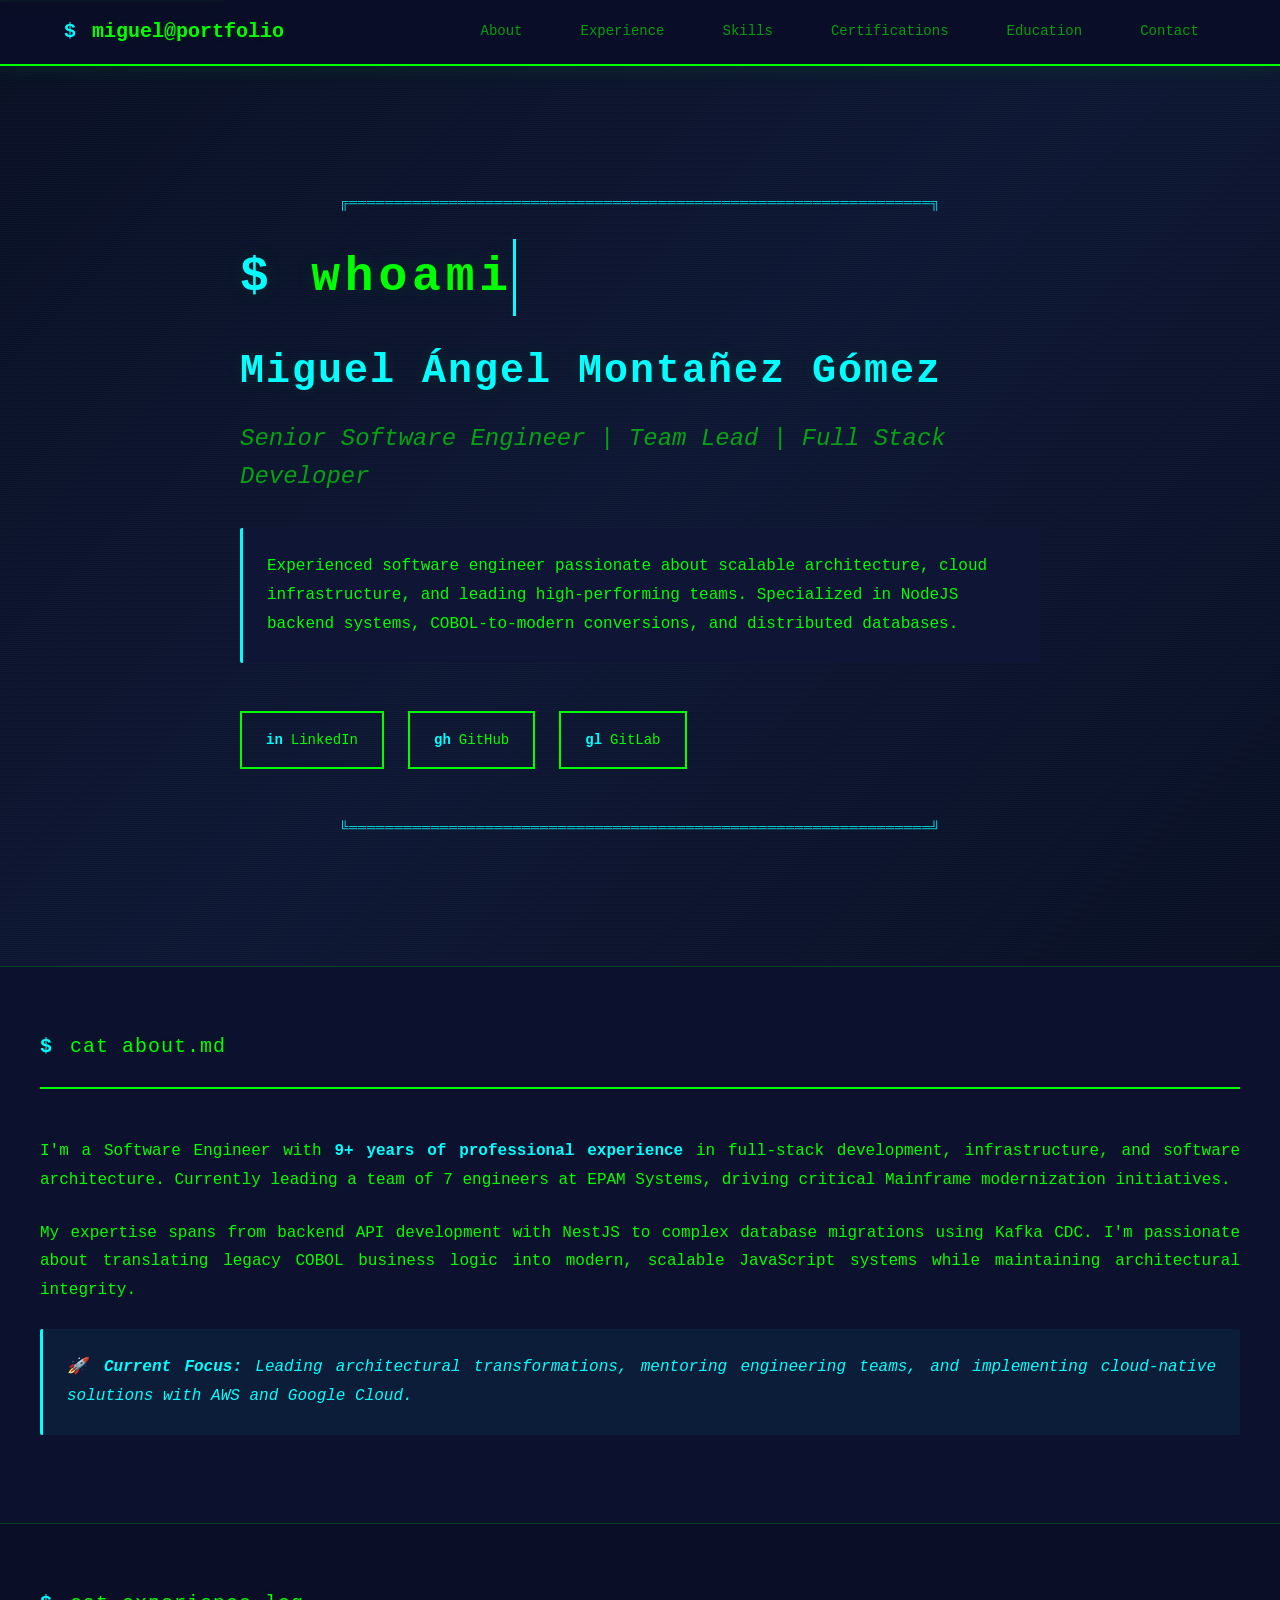
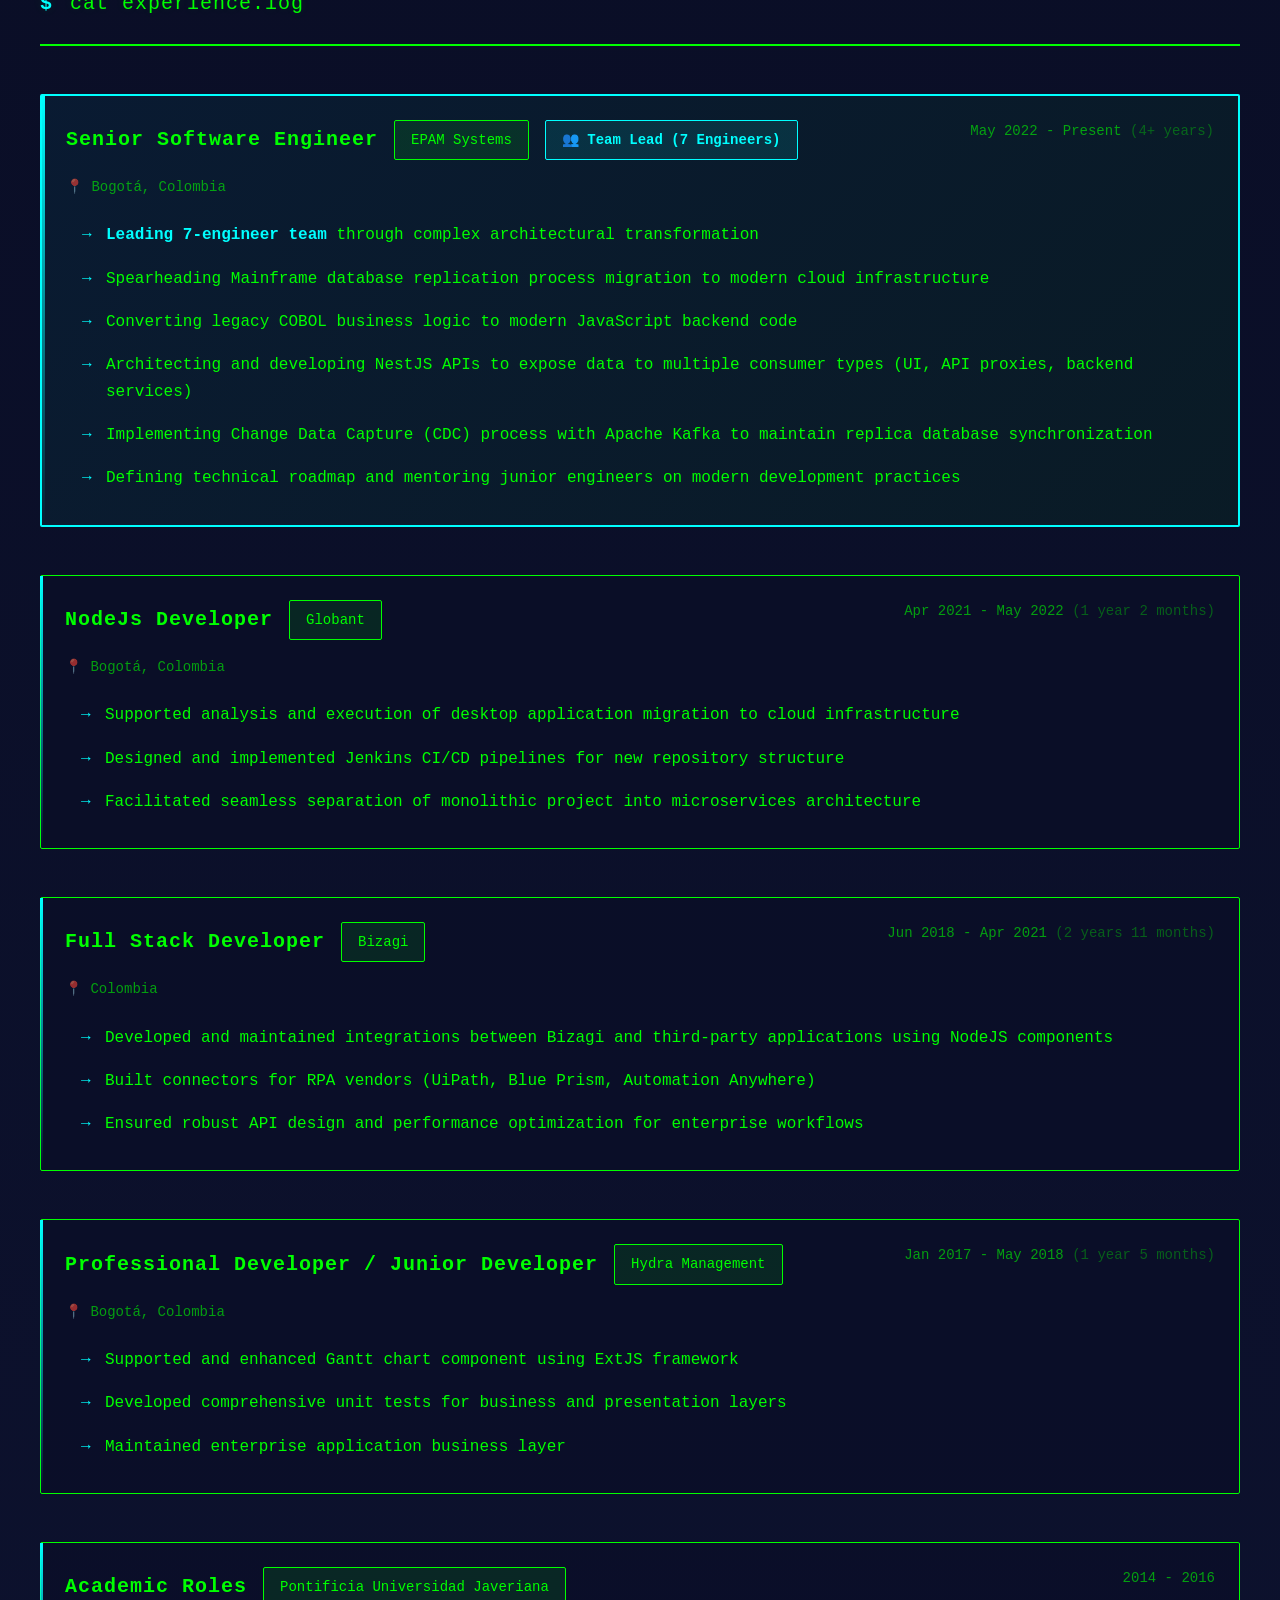
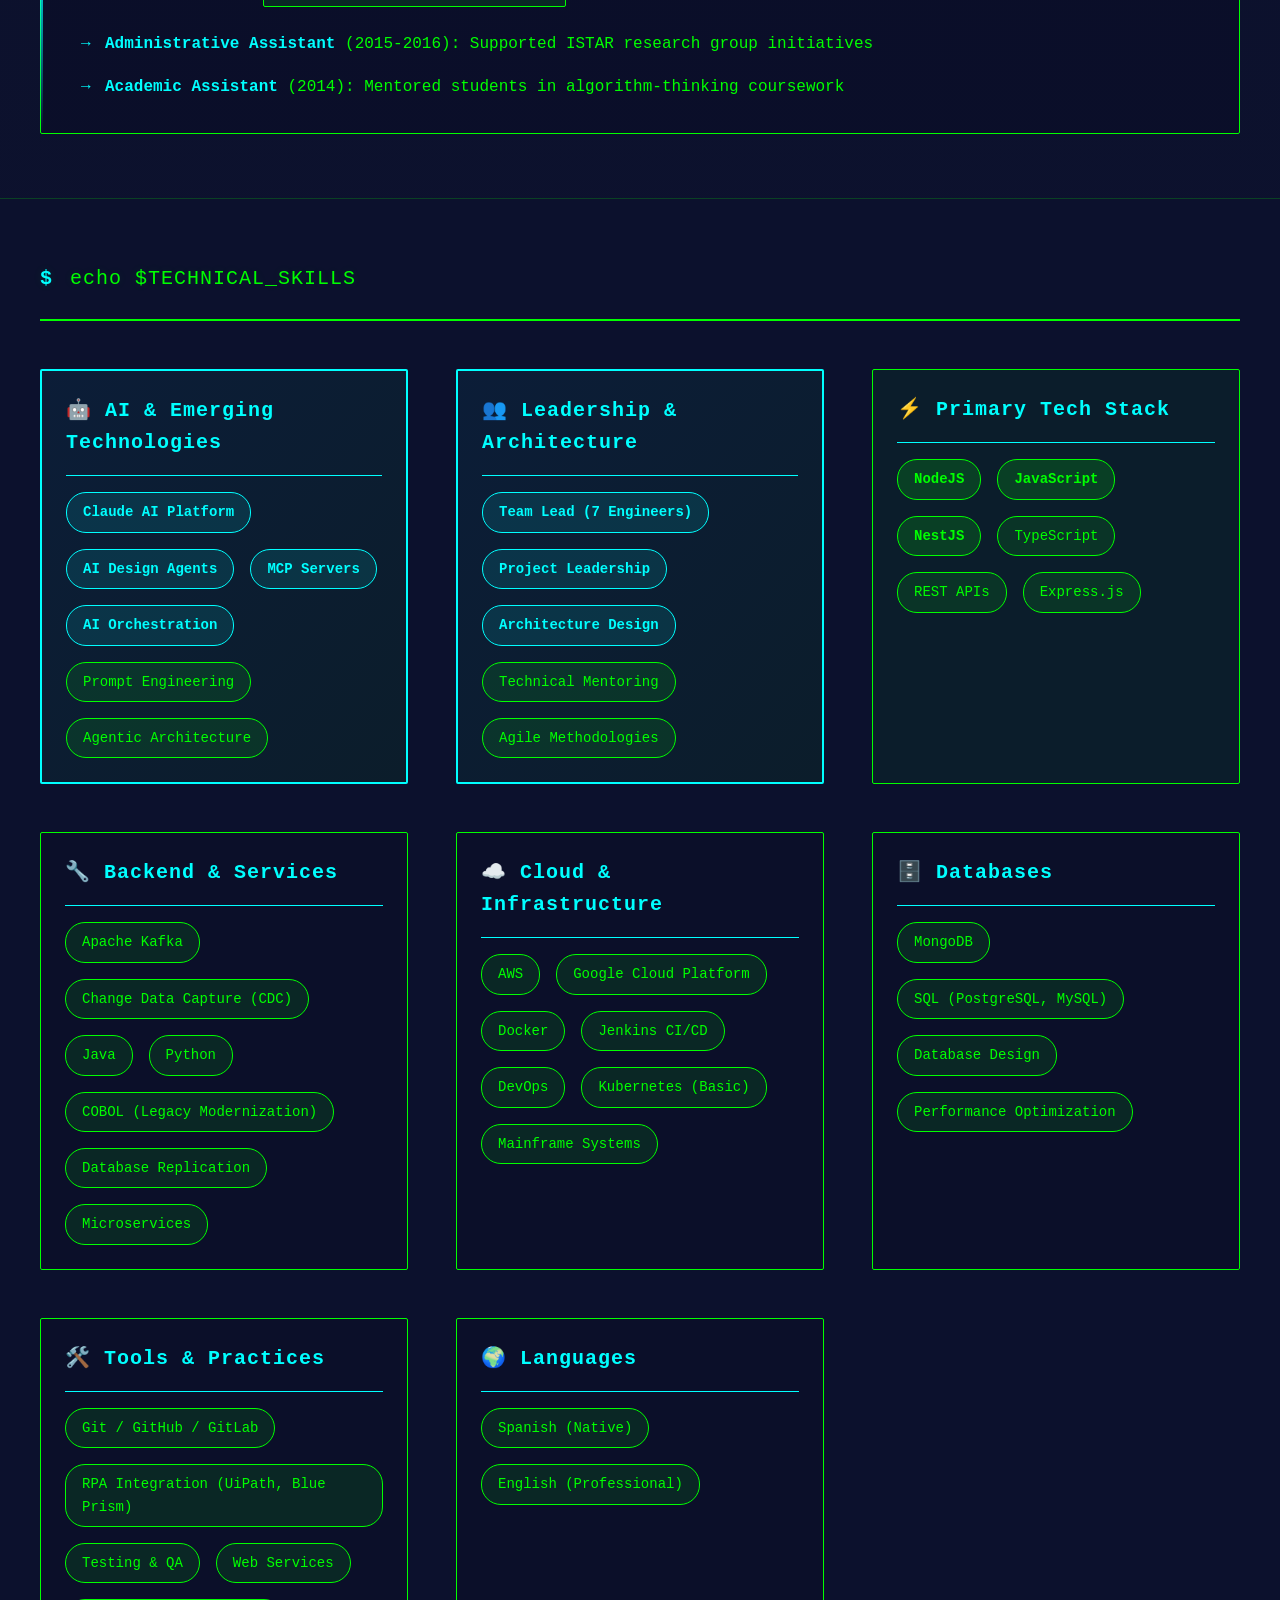
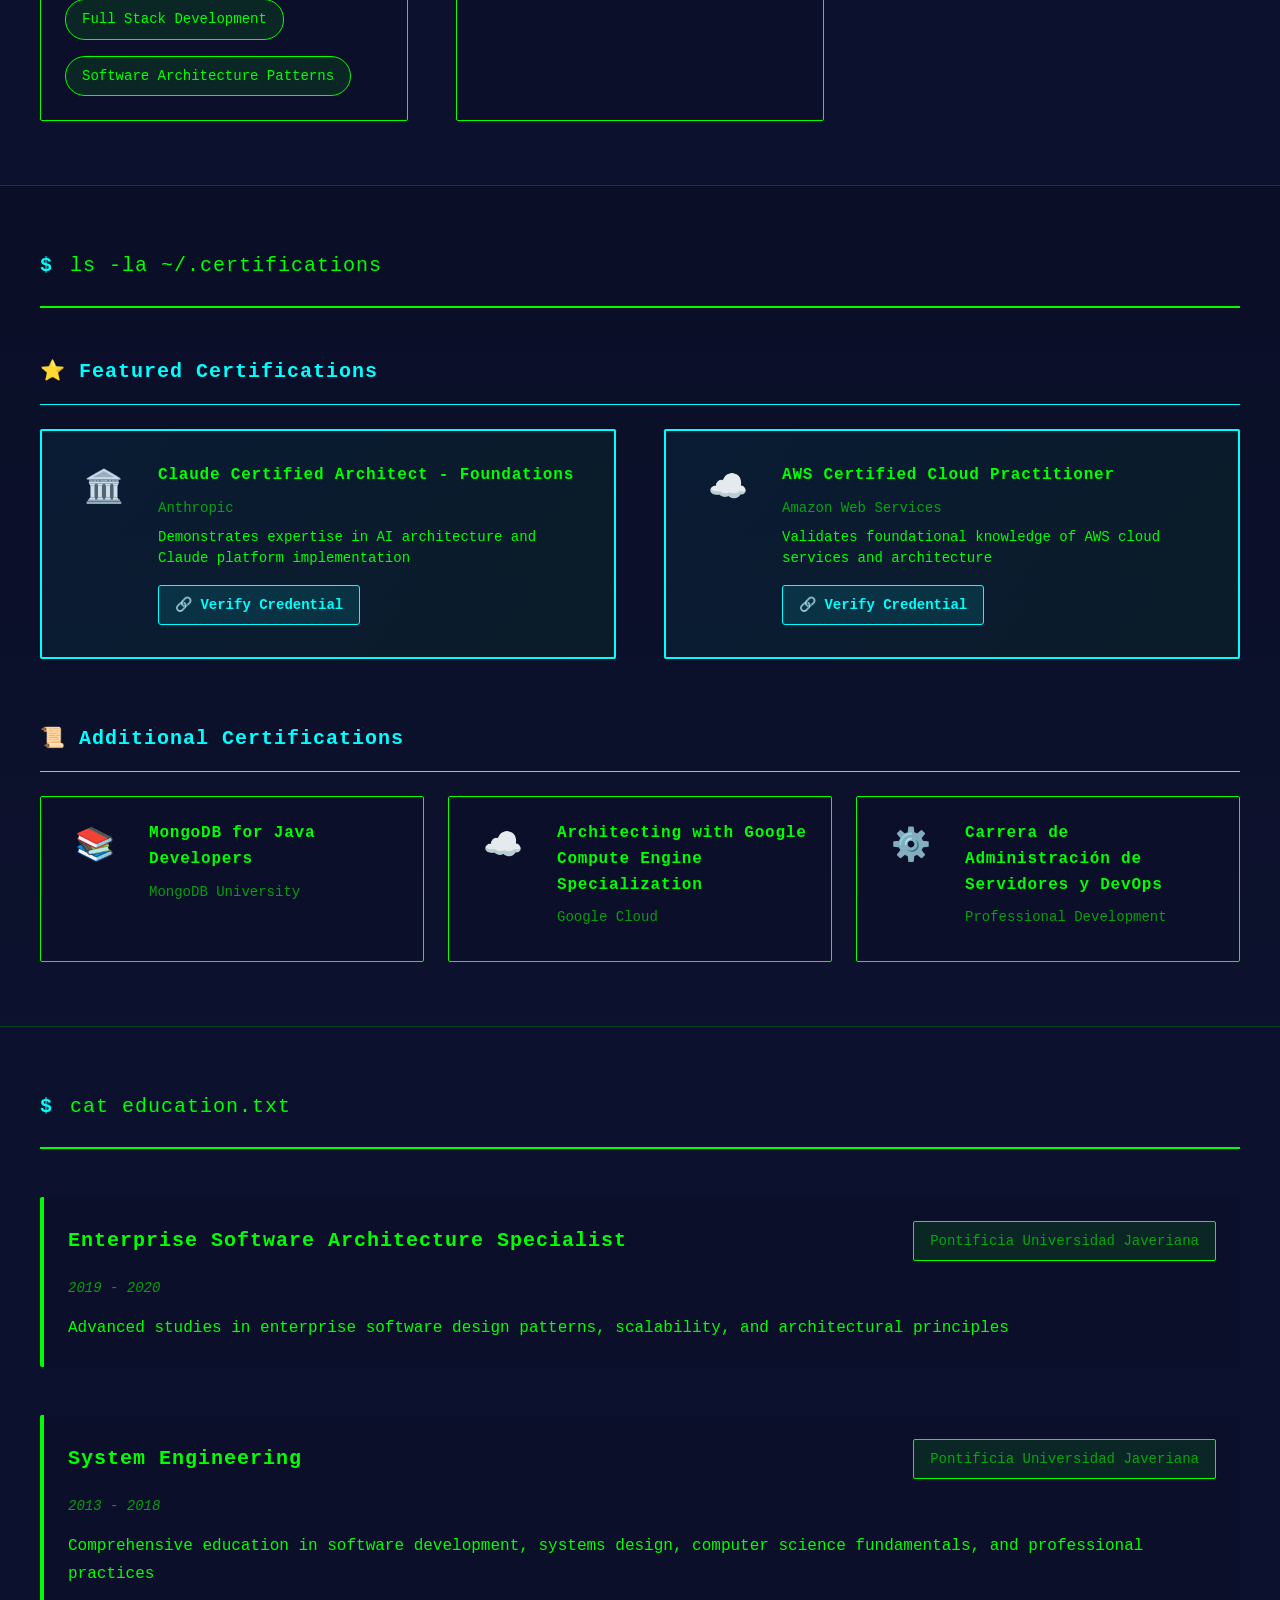
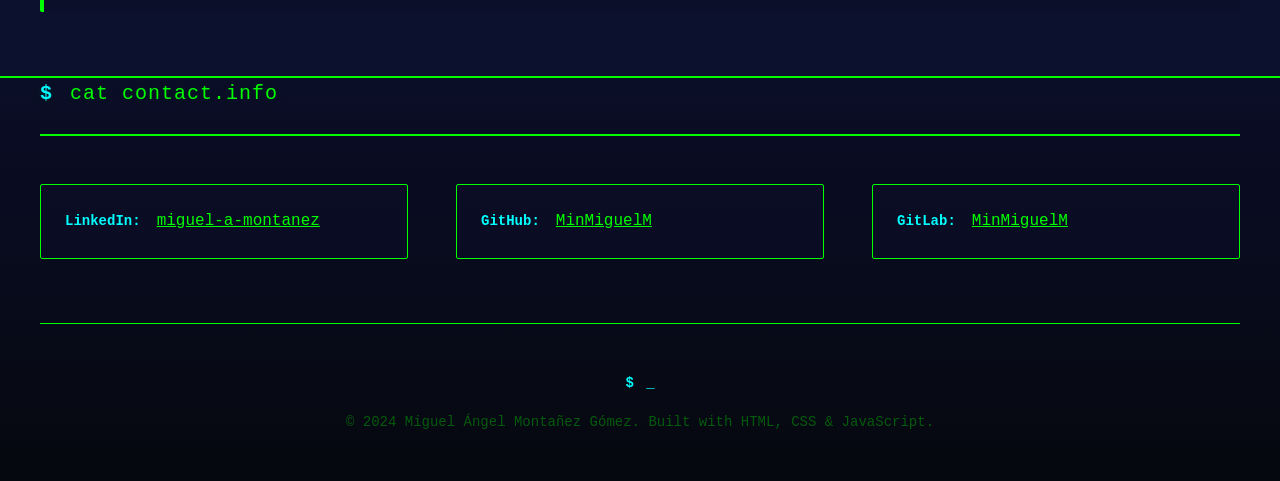
<file: index.html>
<!DOCTYPE html>
<html lang="en">
<head>
  <meta charset="UTF-8" />
  <meta name="viewport" content="width=device-width, initial-scale=1.0" />
  <meta name="description" content="Miguel Ángel Montañez Gómez - Senior Software Engineer | CV Portfolio" />
  <meta name="theme-color" content="#0a0e27" />
  <title>Miguel Ángel Montañez Gómez - Senior Software Engineer</title>
  <link rel="stylesheet" href="styles/main.css" />
</head>
<body>
  <!-- Navigation Bar -->
  <nav class="navbar">
    <div class="navbar-container">
      <div class="navbar-brand">
        <span class="terminal-prompt">$ </span><span class="brand-text">miguel@portfolio</span>
      </div>
      <ul class="nav-links">
        <li><a href="#about" class="nav-link">About</a></li>
        <li><a href="#experience" class="nav-link">Experience</a></li>
        <li><a href="#skills" class="nav-link">Skills</a></li>
        <li><a href="#certifications" class="nav-link">Certifications</a></li>
        <li><a href="#education" class="nav-link">Education</a></li>
        <li><a href="#contact" class="nav-link">Contact</a></li>
      </ul>
    </div>
  </nav>

  <!-- Hero Section -->
  <header class="hero">
    <div class="hero-content">
      <div class="ascii-border-top">
        ╔════════════════════════════════════════════════════════════════╗
      </div>
      <h1 class="hero-title">
        <span class="terminal-prompt">$ </span><span class="typewriter">whoami</span>
      </h1>
      <h2 class="hero-subtitle">Miguel Ángel Montañez Gómez</h2>
      <p class="hero-tagline">Senior Software Engineer | Team Lead | Full Stack Developer</p>
      <p class="hero-description">
        Experienced software engineer passionate about scalable architecture, cloud infrastructure, and
        leading high-performing teams. Specialized in NodeJS backend systems, COBOL-to-modern conversions,
        and distributed databases.
      </p>
      <div class="hero-social">
        <a href="https://www.linkedin.com/in/miguel-a-montanez/" target="_blank" rel="noopener noreferrer" class="social-link" title="LinkedIn">
          <span class="icon">in</span> LinkedIn
        </a>
        <a href="https://github.com/MinMiguelM" target="_blank" rel="noopener noreferrer" class="social-link" title="GitHub">
          <span class="icon">gh</span> GitHub
        </a>
        <a href="https://gitlab.com/MinMiguelM" target="_blank" rel="noopener noreferrer" class="social-link" title="GitLab">
          <span class="icon">gl</span> GitLab
        </a>
      </div>
      <div class="ascii-border-bottom">
        ╚════════════════════════════════════════════════════════════════╝
      </div>
    </div>
    <div class="hero-scanlines"></div>
  </header>

  <!-- About Section -->
  <section id="about" class="about">
    <div class="section-container">
      <div class="section-header">
        <span class="terminal-prompt">$ </span><span class="command">cat about.md</span>
      </div>
      <div class="section-content">
        <p class="about-text">
          I'm a Software Engineer with <strong>9+ years of professional experience</strong> in full-stack development,
          infrastructure, and software architecture. Currently leading a team of 7 engineers at EPAM Systems,
          driving critical Mainframe modernization initiatives.
        </p>
        <p class="about-text">
          My expertise spans from backend API development with NestJS to complex database migrations using Kafka CDC.
          I'm passionate about translating legacy COBOL business logic into modern, scalable JavaScript systems while
          maintaining architectural integrity.
        </p>
        <p class="about-text highlight">
          🚀 <strong>Current Focus:</strong> Leading architectural transformations, mentoring engineering teams, and
          implementing cloud-native solutions with AWS and Google Cloud.
        </p>
      </div>
    </div>
  </section>

  <!-- Experience Section -->
  <section id="experience" class="experience">
    <div class="section-container">
      <div class="section-header">
        <span class="terminal-prompt">$ </span><span class="command">cat experience.log</span>
      </div>
      <div class="section-content">
        <div class="experience-list">
          <!-- EPAM Systems (Primary) -->
          <article class="experience-item featured">
            <div class="experience-header">
              <div class="experience-title-block">
                <h3 class="experience-title">Senior Software Engineer</h3>
                <span class="company-badge">EPAM Systems</span>
                <span class="leadership-badge">👥 Team Lead (7 Engineers)</span>
              </div>
              <div class="experience-duration">May 2022 - Present <span class="duration-calc">(4+ years)</span></div>
            </div>
            <p class="experience-location">📍 Bogotá, Colombia</p>
            <ul class="experience-responsibilities">
              <li><strong>Leading 7-engineer team</strong> through complex architectural transformation</li>
              <li>Spearheading Mainframe database replication process migration to modern cloud infrastructure</li>
              <li>Converting legacy COBOL business logic to modern JavaScript backend code</li>
              <li>Architecting and developing NestJS APIs to expose data to multiple consumer types (UI, API proxies, backend services)</li>
              <li>Implementing Change Data Capture (CDC) process with Apache Kafka to maintain replica database synchronization</li>
              <li>Defining technical roadmap and mentoring junior engineers on modern development practices</li>
            </ul>
          </article>

          <!-- Globant -->
          <article class="experience-item">
            <div class="experience-header">
              <div class="experience-title-block">
                <h3 class="experience-title">NodeJs Developer</h3>
                <span class="company-badge">Globant</span>
              </div>
              <div class="experience-duration">Apr 2021 - May 2022 <span class="duration-calc">(1 year 2 months)</span></div>
            </div>
            <p class="experience-location">📍 Bogotá, Colombia</p>
            <ul class="experience-responsibilities">
              <li>Supported analysis and execution of desktop application migration to cloud infrastructure</li>
              <li>Designed and implemented Jenkins CI/CD pipelines for new repository structure</li>
              <li>Facilitated seamless separation of monolithic project into microservices architecture</li>
            </ul>
          </article>

          <!-- Bizagi -->
          <article class="experience-item">
            <div class="experience-header">
              <div class="experience-title-block">
                <h3 class="experience-title">Full Stack Developer</h3>
                <span class="company-badge">Bizagi</span>
              </div>
              <div class="experience-duration">Jun 2018 - Apr 2021 <span class="duration-calc">(2 years 11 months)</span></div>
            </div>
            <p class="experience-location">📍 Colombia</p>
            <ul class="experience-responsibilities">
              <li>Developed and maintained integrations between Bizagi and third-party applications using NodeJS components</li>
              <li>Built connectors for RPA vendors (UiPath, Blue Prism, Automation Anywhere)</li>
              <li>Ensured robust API design and performance optimization for enterprise workflows</li>
            </ul>
          </article>

          <!-- Hydra Management -->
          <article class="experience-item">
            <div class="experience-header">
              <div class="experience-title-block">
                <h3 class="experience-title">Professional Developer / Junior Developer</h3>
                <span class="company-badge">Hydra Management</span>
              </div>
              <div class="experience-duration">Jan 2017 - May 2018 <span class="duration-calc">(1 year 5 months)</span></div>
            </div>
            <p class="experience-location">📍 Bogotá, Colombia</p>
            <ul class="experience-responsibilities">
              <li>Supported and enhanced Gantt chart component using ExtJS framework</li>
              <li>Developed comprehensive unit tests for business and presentation layers</li>
              <li>Maintained enterprise application business layer</li>
            </ul>
          </article>

          <!-- Academia -->
          <article class="experience-item">
            <div class="experience-header">
              <div class="experience-title-block">
                <h3 class="experience-title">Academic Roles</h3>
                <span class="company-badge">Pontificia Universidad Javeriana</span>
              </div>
              <div class="experience-duration">2014 - 2016</div>
            </div>
            <ul class="experience-responsibilities">
              <li><strong>Administrative Assistant</strong> (2015-2016): Supported ISTAR research group initiatives</li>
              <li><strong>Academic Assistant</strong> (2014): Mentored students in algorithm-thinking coursework</li>
            </ul>
          </article>
        </div>
      </div>
    </div>
  </section>

  <!-- Skills Section -->
  <section id="skills" class="skills">
    <div class="section-container">
      <div class="section-header">
        <span class="terminal-prompt">$ </span><span class="command">echo $TECHNICAL_SKILLS</span>
      </div>
      <div class="section-content">
        <div class="skills-grid">
          <!-- AI & Emerging Tech -->
          <div class="skill-category featured">
            <h3 class="skill-category-title">🤖 AI & Emerging Technologies</h3>
            <div class="skill-tags">
              <span class="skill-tag featured-tag">Claude AI Platform</span>
              <span class="skill-tag featured-tag">AI Design Agents</span>
              <span class="skill-tag featured-tag">MCP Servers</span>
              <span class="skill-tag featured-tag">AI Orchestration</span>
              <span class="skill-tag">Prompt Engineering</span>
              <span class="skill-tag">Agentic Architecture</span>
            </div>
          </div>

          <!-- Leadership -->
          <div class="skill-category featured">
            <h3 class="skill-category-title">👥 Leadership & Architecture</h3>
            <div class="skill-tags">
              <span class="skill-tag featured-tag">Team Lead (7 Engineers)</span>
              <span class="skill-tag featured-tag">Project Leadership</span>
              <span class="skill-tag featured-tag">Architecture Design</span>
              <span class="skill-tag">Technical Mentoring</span>
              <span class="skill-tag">Agile Methodologies</span>
            </div>
          </div>

          <!-- Primary Languages & Frameworks -->
          <div class="skill-category primary">
            <h3 class="skill-category-title">⚡ Primary Tech Stack</h3>
            <div class="skill-tags">
              <span class="skill-tag primary-tag">NodeJS</span>
              <span class="skill-tag primary-tag">JavaScript</span>
              <span class="skill-tag primary-tag">NestJS</span>
              <span class="skill-tag">TypeScript</span>
              <span class="skill-tag">REST APIs</span>
              <span class="skill-tag">Express.js</span>
            </div>
          </div>

          <!-- Backend & Services -->
          <div class="skill-category">
            <h3 class="skill-category-title">🔧 Backend & Services</h3>
            <div class="skill-tags">
              <span class="skill-tag">Apache Kafka</span>
              <span class="skill-tag">Change Data Capture (CDC)</span>
              <span class="skill-tag">Java</span>
              <span class="skill-tag">Python</span>
              <span class="skill-tag">COBOL (Legacy Modernization)</span>
              <span class="skill-tag">Database Replication</span>
              <span class="skill-tag">Microservices</span>
            </div>
          </div>

          <!-- Cloud & Infrastructure -->
          <div class="skill-category">
            <h3 class="skill-category-title">☁️ Cloud & Infrastructure</h3>
            <div class="skill-tags">
              <span class="skill-tag">AWS</span>
              <span class="skill-tag">Google Cloud Platform</span>
              <span class="skill-tag">Docker</span>
              <span class="skill-tag">Jenkins CI/CD</span>
              <span class="skill-tag">DevOps</span>
              <span class="skill-tag">Kubernetes (Basic)</span>
              <span class="skill-tag">Mainframe Systems</span>
            </div>
          </div>

          <!-- Databases -->
          <div class="skill-category">
            <h3 class="skill-category-title">🗄️ Databases</h3>
            <div class="skill-tags">
              <span class="skill-tag">MongoDB</span>
              <span class="skill-tag">SQL (PostgreSQL, MySQL)</span>
              <span class="skill-tag">Database Design</span>
              <span class="skill-tag">Performance Optimization</span>
            </div>
          </div>

          <!-- Tools & Methodologies -->
          <div class="skill-category">
            <h3 class="skill-category-title">🛠️ Tools & Practices</h3>
            <div class="skill-tags">
              <span class="skill-tag">Git / GitHub / GitLab</span>
              <span class="skill-tag">RPA Integration (UiPath, Blue Prism)</span>
              <span class="skill-tag">Testing & QA</span>
              <span class="skill-tag">Web Services</span>
              <span class="skill-tag">Full Stack Development</span>
              <span class="skill-tag">Software Architecture Patterns</span>
            </div>
          </div>

          <!-- Languages -->
          <div class="skill-category">
            <h3 class="skill-category-title">🌍 Languages</h3>
            <div class="skill-tags">
              <span class="skill-tag">Spanish (Native)</span>
              <span class="skill-tag">English (Professional)</span>
            </div>
          </div>
        </div>
      </div>
    </div>
  </section>

  <!-- Certifications Section -->
  <section id="certifications" class="certifications">
    <div class="section-container">
      <div class="section-header">
        <span class="terminal-prompt">$ </span><span class="command">ls -la ~/.certifications</span>
      </div>
      <div class="section-content">
        <!-- Featured Certifications -->
        <div class="certifications-featured">
          <h3 class="certifications-subtitle">⭐ Featured Certifications</h3>
          <div class="featured-certs">
            <article class="certification featured-cert">
              <div class="cert-icon">🏛️</div>
              <div class="cert-details">
                <h4 class="cert-title">Claude Certified Architect - Foundations</h4>
                <p class="cert-issuer">Anthropic</p>
                <p class="cert-description">Demonstrates expertise in AI architecture and Claude platform implementation</p>
                <a href="https://verify.skilljar.com/c/m7ks5x7wnpdw" target="_blank" rel="noopener noreferrer" class="cert-verify">🔗 Verify Credential</a>
              </div>
            </article>
            <article class="certification featured-cert">
              <div class="cert-icon">☁️</div>
              <div class="cert-details">
                <h4 class="cert-title">AWS Certified Cloud Practitioner</h4>
                <p class="cert-issuer">Amazon Web Services</p>
                <p class="cert-description">Validates foundational knowledge of AWS cloud services and architecture</p>
                <a href="https://www.credly.com/badges/dc1baec5-e8a4-46f9-867b-67a031f5d80a/linked_in_profile" target="_blank" rel="noopener noreferrer" class="cert-verify">🔗 Verify Credential</a>
              </div>
            </article>
          </div>
        </div>

        <!-- Supporting Certifications -->
        <div class="certifications-supporting">
          <h3 class="certifications-subtitle">📜 Additional Certifications</h3>
          <div class="support-certs">
            <article class="certification">
              <div class="cert-icon">📚</div>
              <div class="cert-details">
                <h4 class="cert-title">MongoDB for Java Developers</h4>
                <p class="cert-issuer">MongoDB University</p>
              </div>
            </article>
            <article class="certification">
              <div class="cert-icon">☁️</div>
              <div class="cert-details">
                <h4 class="cert-title">Architecting with Google Compute Engine Specialization</h4>
                <p class="cert-issuer">Google Cloud</p>
              </div>
            </article>
            <article class="certification">
              <div class="cert-icon">⚙️</div>
              <div class="cert-details">
                <h4 class="cert-title">Carrera de Administración de Servidores y DevOps</h4>
                <p class="cert-issuer">Professional Development</p>
              </div>
            </article>
          </div>
        </div>
      </div>
    </div>
  </section>

  <!-- Education Section -->
  <section id="education" class="education">
    <div class="section-container">
      <div class="section-header">
        <span class="terminal-prompt">$ </span><span class="command">cat education.txt</span>
      </div>
      <div class="section-content">
        <div class="education-list">
          <article class="education-item">
            <div class="education-header">
              <h3 class="education-degree">Enterprise Software Architecture Specialist</h3>
              <span class="education-institution">Pontificia Universidad Javeriana</span>
            </div>
            <p class="education-period">2019 - 2020</p>
            <p class="education-description">
              Advanced studies in enterprise software design patterns, scalability, and architectural principles
            </p>
          </article>

          <article class="education-item">
            <div class="education-header">
              <h3 class="education-degree">System Engineering</h3>
              <span class="education-institution">Pontificia Universidad Javeriana</span>
            </div>
            <p class="education-period">2013 - 2018</p>
            <p class="education-description">
              Comprehensive education in software development, systems design, computer science fundamentals, and professional practices
            </p>
          </article>
        </div>
      </div>
    </div>
  </section>

  <!-- Contact/Footer Section -->
  <footer id="contact" class="contact">
    <div class="section-container">
      <div class="section-header">
        <span class="terminal-prompt">$ </span><span class="command">cat contact.info</span>
      </div>
      <div class="section-content">
        <div class="contact-info">
          <div class="contact-item">
            <span class="contact-label">LinkedIn:</span>
            <a href="https://www.linkedin.com/in/miguel-a-montanez/" target="_blank" rel="noopener noreferrer" class="contact-link">miguel-a-montanez</a>
          </div>
          <div class="contact-item">
            <span class="contact-label">GitHub:</span>
            <a href="https://github.com/MinMiguelM" target="_blank" rel="noopener noreferrer" class="contact-link">MinMiguelM</a>
          </div>
          <div class="contact-item">
            <span class="contact-label">GitLab:</span>
            <a href="https://gitlab.com/MinMiguelM" target="_blank" rel="noopener noreferrer" class="contact-link">MinMiguelM</a>
          </div>
        </div>
        <div class="footer-message">
          <p class="terminal-text">
            <span class="terminal-prompt">$ </span><span class="blinking">_</span>
          </p>
          <p class="copyright">© 2024 Miguel Ángel Montañez Gómez. Built with HTML, CSS & JavaScript.</p>
        </div>
      </div>
    </div>
  </footer>

  <script src="scripts/main.js"></script>
</body>
</html>
</file>
<file: styles/main.css>
/* ========================================
   MATRIX/TERMINAL CV - DARK MODE ONLY
   ======================================== */

:root {
  /* Color Palette */
  --bg-dark: #0a0e27;
  --bg-darker: #050609;
  --bg-light: #0f1535;
  --text-primary: #0f0;
  --text-secondary: #0f09;
  --text-accent: #0ff;
  --text-muted: #0f05;
  --border-color: #0f0;
  --border-accent: #0ff;
  --highlight: #f0f;
  --shadow-light: rgba(0, 255, 0, 0.1);
  --shadow-dark: rgba(0, 0, 0, 0.5);

  /* Fonts */
  --font-mono: "Monaco", "Courier New", "Courier", monospace;
  --font-size-sm: 0.875rem;
  --font-size-base: 1rem;
  --font-size-lg: 1.25rem;
  --font-size-xl: 1.5rem;
  --font-size-2xl: 2rem;
  --font-size-3xl: 2.5rem;
  --font-size-4xl: 3rem;

  /* Spacing */
  --spacing-xs: 0.25rem;
  --spacing-sm: 0.5rem;
  --spacing-md: 1rem;
  --spacing-lg: 1.5rem;
  --spacing-xl: 2rem;
  --spacing-2xl: 3rem;
  --spacing-3xl: 4rem;

  /* Transitions */
  --transition: all 0.3s ease-in-out;
}

/* ========================================
   RESET & BASE STYLES
   ======================================== */

* {
  margin: 0;
  padding: 0;
  box-sizing: border-box;
}

html {
  scroll-behavior: smooth;
  scroll-padding-top: 80px;
}

body {
  background-color: var(--bg-dark);
  color: var(--text-primary);
  font-family: var(--font-mono);
  font-size: var(--font-size-base);
  line-height: 1.6;
  overflow-x: hidden;
}

/* Remove default link styling */
a {
  color: var(--text-accent);
  text-decoration: none;
  transition: var(--transition);
}

a:hover {
  color: var(--text-primary);
  text-shadow: 0 0 10px var(--text-accent);
}

/* ========================================
   TYPOGRAPHY
   ======================================== */

h1, h2, h3, h4, h5, h6 {
  font-weight: bold;
  letter-spacing: 0.05em;
  color: var(--text-primary);
}

h1 {
  font-size: var(--font-size-4xl);
}

h2 {
  font-size: var(--font-size-3xl);
}

h3 {
  font-size: var(--font-size-xl);
}

strong {
  color: var(--text-accent);
  font-weight: bold;
}

/* Terminal prompt styling */
.terminal-prompt {
  color: var(--text-accent);
  font-weight: bold;
  margin-right: 0.25rem;
}

.command {
  color: var(--text-primary);
}

/* ========================================
   NAVIGATION BAR
   ======================================== */

.navbar {
  position: sticky;
  top: 0;
  width: 100%;
  background-color: rgba(10, 14, 39, 0.95);
  border-bottom: 2px solid var(--border-color);
  z-index: 1000;
  backdrop-filter: blur(10px);
  box-shadow: 0 0 20px var(--shadow-light);
}

.navbar-container {
  max-width: 1200px;
  margin: 0 auto;
  padding: var(--spacing-md) var(--spacing-lg);
  display: flex;
  justify-content: space-between;
  align-items: center;
}

.navbar-brand {
  font-size: var(--font-size-lg);
  font-weight: bold;
  white-space: nowrap;
}

.brand-text {
  color: var(--text-primary);
  text-shadow: 0 0 10px var(--shadow-light);
}

.nav-links {
  display: flex;
  list-style: none;
  gap: var(--spacing-lg);
  flex-wrap: wrap;
}

.nav-link {
  color: var(--text-secondary);
  font-size: var(--font-size-sm);
  padding: var(--spacing-sm) var(--spacing-md);
  border: 1px solid transparent;
  border-radius: 2px;
  transition: var(--transition);
  position: relative;
}

.nav-link:hover {
  color: var(--text-accent);
  border-color: var(--border-accent);
  box-shadow: 0 0 10px var(--shadow-light);
}

.nav-link::before {
  content: '';
  position: absolute;
  bottom: -2px;
  left: 0;
  width: 0;
  height: 2px;
  background-color: var(--text-accent);
  transition: width 0.3s ease;
}

.nav-link:hover::before {
  width: 100%;
}

/* Responsive Navigation */
@media (max-width: 768px) {
  .navbar-container {
    flex-direction: column;
    gap: var(--spacing-md);
  }

  .nav-links {
    justify-content: center;
    gap: var(--spacing-md);
    font-size: var(--font-size-sm);
  }

  .nav-link {
    padding: var(--spacing-sm);
  }
}

/* ========================================
   HERO SECTION
   ======================================== */

.hero {
  min-height: 100vh;
  display: flex;
  align-items: center;
  justify-content: center;
  background: linear-gradient(135deg, #0a0e27 0%, #0f1535 50%, #0a0e27 100%);
  position: relative;
  overflow: hidden;
  padding: var(--spacing-3xl) var(--spacing-lg);
}

.hero::before {
  content: '';
  position: absolute;
  top: 0;
  left: 0;
  right: 0;
  bottom: 0;
  background: repeating-linear-gradient(
    0deg,
    rgba(0, 255, 0, 0.03) 0px,
    rgba(0, 255, 0, 0.03) 1px,
    transparent 1px,
    transparent 2px
  );
  pointer-events: none;
  animation: scanlines 8s linear infinite;
}

@keyframes scanlines {
  0% {
    transform: translateY(0);
  }
  100% {
    transform: translateY(10px);
  }
}

.hero-content {
  max-width: 800px;
  z-index: 2;
  animation: fadeInUp 1s ease-out;
}

@keyframes fadeInUp {
  from {
    opacity: 0;
    transform: translateY(30px);
  }
  to {
    opacity: 1;
    transform: translateY(0);
  }
}

.ascii-border-top,
.ascii-border-bottom {
  color: var(--text-accent);
  text-align: center;
  font-size: var(--font-size-sm);
  margin: var(--spacing-md) 0;
  letter-spacing: 0.05em;
  opacity: 0.8;
}

.hero-title {
  font-size: var(--font-size-4xl);
  margin: var(--spacing-lg) 0;
  color: var(--text-primary);
  text-shadow: 0 0 20px var(--shadow-light);
  letter-spacing: 0.1em;
}

.typewriter {
  display: inline-block;
  border-right: 3px solid var(--text-accent);
  animation: blink 1s infinite;
}

@keyframes blink {
  0%, 49% {
    border-right-color: var(--text-accent);
  }
  50%, 100% {
    border-right-color: transparent;
  }
}

.hero-subtitle {
  font-size: var(--font-size-3xl);
  color: var(--text-accent);
  margin: var(--spacing-md) 0;
  text-shadow: 0 0 15px var(--shadow-light);
}

.hero-tagline {
  font-size: var(--font-size-xl);
  color: var(--text-secondary);
  margin: var(--spacing-md) 0;
  font-style: italic;
}

.hero-description {
  font-size: var(--font-size-base);
  color: var(--text-primary);
  line-height: 1.8;
  margin: var(--spacing-xl) 0;
  padding: var(--spacing-lg);
  border-left: 3px solid var(--border-accent);
  background-color: var(--bg-light);
  border-radius: 2px;
}

.hero-social {
  display: flex;
  gap: var(--spacing-lg);
  margin: var(--spacing-2xl) 0;
  flex-wrap: wrap;
}

.social-link {
  display: inline-flex;
  align-items: center;
  gap: var(--spacing-sm);
  padding: var(--spacing-md) var(--spacing-lg);
  border: 2px solid var(--border-color);
  color: var(--text-primary);
  font-size: var(--font-size-sm);
  transition: var(--transition);
  position: relative;
  overflow: hidden;
}

.social-link::before {
  content: '';
  position: absolute;
  top: 0;
  left: -100%;
  width: 100%;
  height: 100%;
  background-color: var(--bg-light);
  z-index: -1;
  transition: left 0.3s ease;
}

.social-link:hover {
  border-color: var(--text-accent);
  color: var(--text-accent);
  box-shadow: 0 0 15px var(--shadow-light);
}

.social-link:hover::before {
  left: 0;
}

.icon {
  font-weight: bold;
  color: var(--text-accent);
}

.hero-scanlines {
  position: absolute;
  top: 0;
  left: 0;
  right: 0;
  bottom: 0;
  pointer-events: none;
  opacity: 0.3;
}

/* ========================================
   SECTIONS - GENERAL STYLING
   ======================================== */

section {
  padding: var(--spacing-3xl) var(--spacing-lg);
  border-top: 1px solid rgba(0, 255, 0, 0.2);
  min-height: auto;
  animation: fadeIn 0.8s ease-out;
}

@keyframes fadeIn {
  from {
    opacity: 0;
  }
  to {
    opacity: 1;
  }
}

.section-container {
  max-width: 1200px;
  margin: 0 auto;
}

.section-header {
  font-size: var(--font-size-lg);
  margin-bottom: var(--spacing-2xl);
  padding-bottom: var(--spacing-lg);
  border-bottom: 2px solid var(--border-color);
  color: var(--text-primary);
  text-shadow: 0 0 10px var(--shadow-light);
  letter-spacing: 0.05em;
}

.section-content {
  animation: slideIn 0.6s ease-out;
}

@keyframes slideIn {
  from {
    opacity: 0;
    transform: translateX(-20px);
  }
  to {
    opacity: 1;
    transform: translateX(0);
  }
}

/* ========================================
   ABOUT SECTION
   ======================================== */

.about {
  background-color: rgba(15, 21, 53, 0.5);
}

.about-text {
  font-size: var(--font-size-base);
  line-height: 1.8;
  margin-bottom: var(--spacing-lg);
  color: var(--text-primary);
  text-align: justify;
}

.about-text.highlight {
  padding: var(--spacing-lg);
  background-color: rgba(0, 255, 255, 0.05);
  border-left: 3px solid var(--text-accent);
  color: var(--text-accent);
  border-radius: 2px;
  font-style: italic;
}

/* ========================================
   EXPERIENCE SECTION
   ======================================== */

.experience {
  background: linear-gradient(180deg, rgba(10, 14, 39, 0.5) 0%, rgba(15, 21, 53, 0.5) 100%);
}

.experience-list {
  display: grid;
  gap: var(--spacing-2xl);
}

.experience-item {
  padding: var(--spacing-lg);
  border: 1px solid var(--border-color);
  border-radius: 2px;
  background-color: rgba(10, 14, 39, 0.6);
  transition: var(--transition);
  position: relative;
}

.experience-item::before {
  content: '';
  position: absolute;
  left: -1px;
  top: 0;
  bottom: 0;
  width: 3px;
  background: linear-gradient(180deg, var(--text-accent) 0%, transparent 100%);
  transition: var(--transition);
}

.experience-item:hover {
  border-color: var(--text-accent);
  background-color: rgba(15, 21, 53, 0.8);
  box-shadow: 0 0 20px var(--shadow-light);
  transform: translateX(5px);
}

.experience-item.featured {
  border: 2px solid var(--text-accent);
  background: linear-gradient(135deg, rgba(0, 255, 255, 0.05) 0%, rgba(0, 255, 0, 0.05) 100%);
}

.experience-item.featured::before {
  width: 4px;
}

.experience-header {
  display: flex;
  justify-content: space-between;
  align-items: flex-start;
  gap: var(--spacing-lg);
  margin-bottom: var(--spacing-md);
  flex-wrap: wrap;
}

.experience-title-block {
  display: flex;
  align-items: center;
  gap: var(--spacing-md);
  flex-wrap: wrap;
}

.experience-title {
  color: var(--text-primary);
  font-size: var(--font-size-lg);
  font-weight: bold;
}

.company-badge {
  display: inline-block;
  padding: var(--spacing-sm) var(--spacing-md);
  background-color: rgba(0, 255, 0, 0.1);
  border: 1px solid var(--border-color);
  color: var(--text-primary);
  font-size: var(--font-size-sm);
  border-radius: 2px;
}

.leadership-badge {
  display: inline-block;
  padding: var(--spacing-sm) var(--spacing-md);
  background-color: rgba(0, 255, 255, 0.1);
  border: 1px solid var(--text-accent);
  color: var(--text-accent);
  font-size: var(--font-size-sm);
  font-weight: bold;
  border-radius: 2px;
  animation: glow 2s ease-in-out infinite;
}

@keyframes glow {
  0%, 100% {
    box-shadow: 0 0 10px rgba(0, 255, 255, 0.3);
  }
  50% {
    box-shadow: 0 0 20px rgba(0, 255, 255, 0.6);
  }
}

.experience-duration {
  color: var(--text-secondary);
  font-size: var(--font-size-sm);
  white-space: nowrap;
}

.duration-calc {
  color: var(--text-muted);
  font-size: var(--font-size-sm);
}

.experience-location {
  color: var(--text-secondary);
  font-size: var(--font-size-sm);
  margin-bottom: var(--spacing-md);
}

.experience-responsibilities {
  list-style: none;
  margin-left: var(--spacing-md);
}

.experience-responsibilities li {
  padding: var(--spacing-sm) 0;
  padding-left: var(--spacing-lg);
  position: relative;
  color: var(--text-primary);
  line-height: 1.7;
}

.experience-responsibilities li::before {
  content: '→';
  position: absolute;
  left: 0;
  color: var(--text-accent);
  font-weight: bold;
}

/* ========================================
   SKILLS SECTION
   ======================================== */

.skills {
  background-color: rgba(15, 21, 53, 0.5);
}

.skills-grid {
  display: grid;
  grid-template-columns: repeat(auto-fit, minmax(300px, 1fr));
  gap: var(--spacing-2xl);
}

.skill-category {
  padding: var(--spacing-lg);
  border: 1px solid var(--border-color);
  border-radius: 2px;
  background-color: rgba(10, 14, 39, 0.6);
  transition: var(--transition);
}

.skill-category:hover {
  border-color: var(--text-accent);
  background-color: rgba(15, 21, 53, 0.8);
  box-shadow: 0 0 15px var(--shadow-light);
}

.skill-category.featured {
  border: 2px solid var(--text-accent);
  background: linear-gradient(135deg, rgba(0, 255, 255, 0.05) 0%, rgba(0, 255, 0, 0.05) 100%);
}

.skill-category.primary {
  border: 1px solid var(--text-primary);
  background-color: rgba(0, 255, 0, 0.05);
}

.skill-category-title {
  color: var(--text-accent);
  font-size: var(--font-size-lg);
  margin-bottom: var(--spacing-md);
  border-bottom: 1px solid var(--border-accent);
  padding-bottom: var(--spacing-md);
}

.skill-tags {
  display: flex;
  flex-wrap: wrap;
  gap: var(--spacing-md);
}

.skill-tag {
  display: inline-block;
  padding: var(--spacing-sm) var(--spacing-md);
  background-color: rgba(0, 255, 0, 0.1);
  border: 1px solid var(--border-color);
  color: var(--text-primary);
  font-size: var(--font-size-sm);
  border-radius: 20px;
  transition: var(--transition);
  cursor: default;
}

.skill-tag:hover {
  background-color: rgba(0, 255, 0, 0.2);
  border-color: var(--text-primary);
  box-shadow: 0 0 10px var(--shadow-light);
  transform: scale(1.05);
}

.skill-tag.featured-tag {
  background-color: rgba(0, 255, 255, 0.1);
  border-color: var(--text-accent);
  color: var(--text-accent);
  font-weight: bold;
}

.skill-tag.primary-tag {
  background-color: rgba(0, 255, 0, 0.15);
  border-color: var(--text-primary);
  color: var(--text-primary);
  font-weight: bold;
}

/* ========================================
   CERTIFICATIONS SECTION
   ======================================== */

.certifications {
  background: linear-gradient(180deg, rgba(10, 14, 39, 0.5) 0%, rgba(15, 21, 53, 0.5) 100%);
}

.certifications-subtitle {
  color: var(--text-accent);
  font-size: var(--font-size-lg);
  margin: var(--spacing-2xl) 0 var(--spacing-lg) 0;
  padding-bottom: var(--spacing-md);
  border-bottom: 1px solid var(--border-accent);
}

.featured-certs {
  display: grid;
  grid-template-columns: repeat(auto-fit, minmax(300px, 1fr));
  gap: var(--spacing-2xl);
  margin-bottom: var(--spacing-3xl);
}

.support-certs {
  display: grid;
  grid-template-columns: repeat(auto-fit, minmax(280px, 1fr));
  gap: var(--spacing-lg);
}

.certification {
  display: flex;
  align-items: flex-start;
  gap: var(--spacing-lg);
  padding: var(--spacing-lg);
  border: 1px solid var(--border-color);
  border-radius: 2px;
  background-color: rgba(10, 14, 39, 0.6);
  transition: var(--transition);
}

.certification:hover {
  border-color: var(--text-accent);
  background-color: rgba(15, 21, 53, 0.8);
  box-shadow: 0 0 15px var(--shadow-light);
  transform: translateY(-3px);
}

.featured-cert {
  border: 2px solid var(--text-accent);
  background: linear-gradient(135deg, rgba(0, 255, 255, 0.05) 0%, rgba(0, 255, 0, 0.05) 100%);
  padding: var(--spacing-xl);
}

.cert-icon {
  font-size: var(--font-size-2xl);
  min-width: 60px;
  text-align: center;
}

.cert-details {
  flex: 1;
}

.cert-title {
  color: var(--text-primary);
  font-size: var(--font-size-base);
  margin-bottom: var(--spacing-sm);
  font-weight: bold;
}

.cert-issuer {
  color: var(--text-secondary);
  font-size: var(--font-size-sm);
  margin-bottom: var(--spacing-sm);
}

.cert-description {
  color: var(--text-primary);
  font-size: var(--font-size-sm);
  line-height: 1.5;
}

.cert-verify {
  display: inline-block;
  margin-top: var(--spacing-md);
  padding: var(--spacing-sm) var(--spacing-md);
  background-color: rgba(0, 255, 255, 0.1);
  border: 1px solid var(--text-accent);
  color: var(--text-accent);
  font-size: var(--font-size-sm);
  border-radius: 3px;
  transition: var(--transition);
  font-weight: bold;
}

.cert-verify:hover {
  background-color: rgba(0, 255, 255, 0.2);
  box-shadow: 0 0 10px var(--text-accent);
  transform: scale(1.05);
}

/* ========================================
   EDUCATION SECTION
   ======================================== */

.education {
  background-color: rgba(15, 21, 53, 0.5);
}

.education-list {
  display: grid;
  gap: var(--spacing-2xl);
}

.education-item {
  padding: var(--spacing-lg);
  border-left: 4px solid var(--border-color);
  background-color: rgba(10, 14, 39, 0.6);
  border-radius: 2px;
  transition: var(--transition);
}

.education-item:hover {
  border-left-color: var(--text-accent);
  background-color: rgba(15, 21, 53, 0.8);
  box-shadow: 0 0 15px var(--shadow-light);
  transform: translateX(5px);
}

.education-header {
  display: flex;
  justify-content: space-between;
  align-items: center;
  gap: var(--spacing-lg);
  flex-wrap: wrap;
  margin-bottom: var(--spacing-md);
}

.education-degree {
  color: var(--text-primary);
  font-size: var(--font-size-lg);
  font-weight: bold;
}

.education-institution {
  color: var(--text-secondary);
  font-size: var(--font-size-sm);
  background-color: rgba(0, 255, 0, 0.1);
  padding: var(--spacing-sm) var(--spacing-md);
  border-radius: 2px;
  border: 1px solid var(--border-color);
}

.education-period {
  color: var(--text-secondary);
  font-size: var(--font-size-sm);
  margin-bottom: var(--spacing-md);
  font-style: italic;
}

.education-description {
  color: var(--text-primary);
  line-height: 1.7;
}

/* ========================================
   CONTACT/FOOTER SECTION
   ======================================== */

.contact {
  background: linear-gradient(180deg, rgba(10, 14, 39, 0.5) 0%, rgba(5, 6, 9, 0.8) 100%);
  border-top: 2px solid var(--border-color);
}

.contact-info {
  display: grid;
  grid-template-columns: repeat(auto-fit, minmax(250px, 1fr));
  gap: var(--spacing-2xl);
  margin-bottom: var(--spacing-3xl);
}

.contact-item {
  display: flex;
  align-items: center;
  gap: var(--spacing-md);
  padding: var(--spacing-lg);
  border: 1px solid var(--border-color);
  border-radius: 2px;
  background-color: rgba(10, 14, 39, 0.6);
  transition: var(--transition);
}

.contact-item:hover {
  border-color: var(--text-accent);
  background-color: rgba(15, 21, 53, 0.8);
  box-shadow: 0 0 15px var(--shadow-light);
}

.contact-label {
  color: var(--text-accent);
  font-weight: bold;
  font-size: var(--font-size-sm);
  white-space: nowrap;
}

.contact-link {
  color: var(--text-primary);
  text-decoration: underline;
  transition: var(--transition);
  word-break: break-all;
}

.contact-link:hover {
  color: var(--text-accent);
  text-shadow: 0 0 10px var(--shadow-light);
}

.footer-message {
  text-align: center;
  padding: var(--spacing-2xl);
  border-top: 1px solid var(--border-color);
}

.terminal-text {
  font-size: var(--font-size-sm);
  color: var(--text-secondary);
  margin-bottom: var(--spacing-md);
}

.blinking {
  animation: blink 1s infinite;
  color: var(--text-accent);
}

.copyright {
  color: var(--text-muted);
  font-size: var(--font-size-sm);
}

/* ========================================
   RESPONSIVE DESIGN
   ======================================== */

@media (max-width: 1024px) {
  :root {
    --font-size-4xl: 2.5rem;
    --font-size-3xl: 2rem;
    --spacing-3xl: 3rem;
  }

  .hero-title {
    font-size: var(--font-size-3xl);
  }

  .hero-subtitle {
    font-size: var(--font-size-2xl);
  }

  .skills-grid {
    grid-template-columns: repeat(auto-fit, minmax(280px, 1fr));
  }

  .experience-header {
    flex-direction: column;
  }
}

@media (max-width: 768px) {
  :root {
    --font-size-4xl: 2rem;
    --font-size-3xl: 1.5rem;
    --font-size-2xl: 1.5rem;
    --spacing-3xl: 2rem;
    --spacing-2xl: 1.5rem;
  }

  section {
    padding: var(--spacing-2xl) var(--spacing-md);
  }

  .hero {
    min-height: 80vh;
    padding: var(--spacing-2xl) var(--spacing-md);
  }

  .hero-title {
    font-size: var(--font-size-2xl);
    margin: var(--spacing-lg) 0;
  }

  .hero-subtitle {
    font-size: var(--font-size-xl);
  }

  .hero-tagline {
    font-size: var(--font-size-base);
  }

  .hero-social {
    flex-direction: column;
    gap: var(--spacing-md);
  }

  .social-link {
    width: 100%;
    justify-content: center;
  }

  .section-header {
    font-size: var(--font-size-base);
  }

  h1 {
    font-size: var(--font-size-2xl);
  }

  h3 {
    font-size: var(--font-size-base);
  }

  .skills-grid {
    grid-template-columns: 1fr;
  }

  .featured-certs {
    grid-template-columns: 1fr;
  }

  .support-certs {
    grid-template-columns: 1fr;
  }

  .experience-item {
    padding: var(--spacing-md);
  }

  .contact-info {
    grid-template-columns: 1fr;
  }

  .experience-title {
    font-size: var(--font-size-base);
  }

  .company-badge,
  .leadership-badge {
    font-size: var(--font-size-xs);
    padding: var(--spacing-xs) var(--spacing-sm);
  }

  .ascii-border-top,
  .ascii-border-bottom {
    font-size: var(--font-size-xs);
    margin: var(--spacing-md) 0;
  }
}

@media (max-width: 480px) {
  :root {
    --font-size-lg: 1.125rem;
    --font-size-base: 0.95rem;
    --spacing-lg: 1rem;
    --spacing-md: 0.75rem;
  }

  .navbar-container {
    padding: var(--spacing-md);
  }

  .navbar-brand {
    font-size: var(--font-size-base);
  }

  .nav-links {
    gap: var(--spacing-md);
    font-size: var(--font-size-xs);
  }

  .hero-content {
    width: 100%;
  }

  .hero-title {
    font-size: var(--font-size-xl);
  }

  .hero-subtitle {
    font-size: var(--font-size-lg);
  }

  .hero-tagline {
    font-size: var(--font-size-sm);
  }

  .section-container {
    padding: 0;
  }

  .section-header {
    font-size: var(--font-size-sm);
    margin-bottom: var(--spacing-lg);
    padding-bottom: var(--spacing-md);
  }

  .experience-responsibilities li::before {
    content: '•';
  }

  .skill-tag {
    font-size: var(--font-size-xs);
    padding: var(--spacing-xs) var(--spacing-sm);
  }

  .certification {
    flex-direction: column;
    text-align: center;
    align-items: center;
  }

  .cert-details {
    width: 100%;
  }

  .contact-item {
    flex-direction: column;
    text-align: center;
    gap: var(--spacing-sm);
  }
}

/* ========================================
   UTILITIES
   ======================================== */

.hidden {
  display: none;
}

.no-scroll {
  overflow: hidden;
}

/* Ensure all elements have good touch targets on mobile */
@media (max-width: 768px) {
  button,
  a,
  .nav-link,
  .social-link,
  .skill-tag,
  .certification {
    min-height: 44px;
    min-width: 44px;
  }
}
</file>
